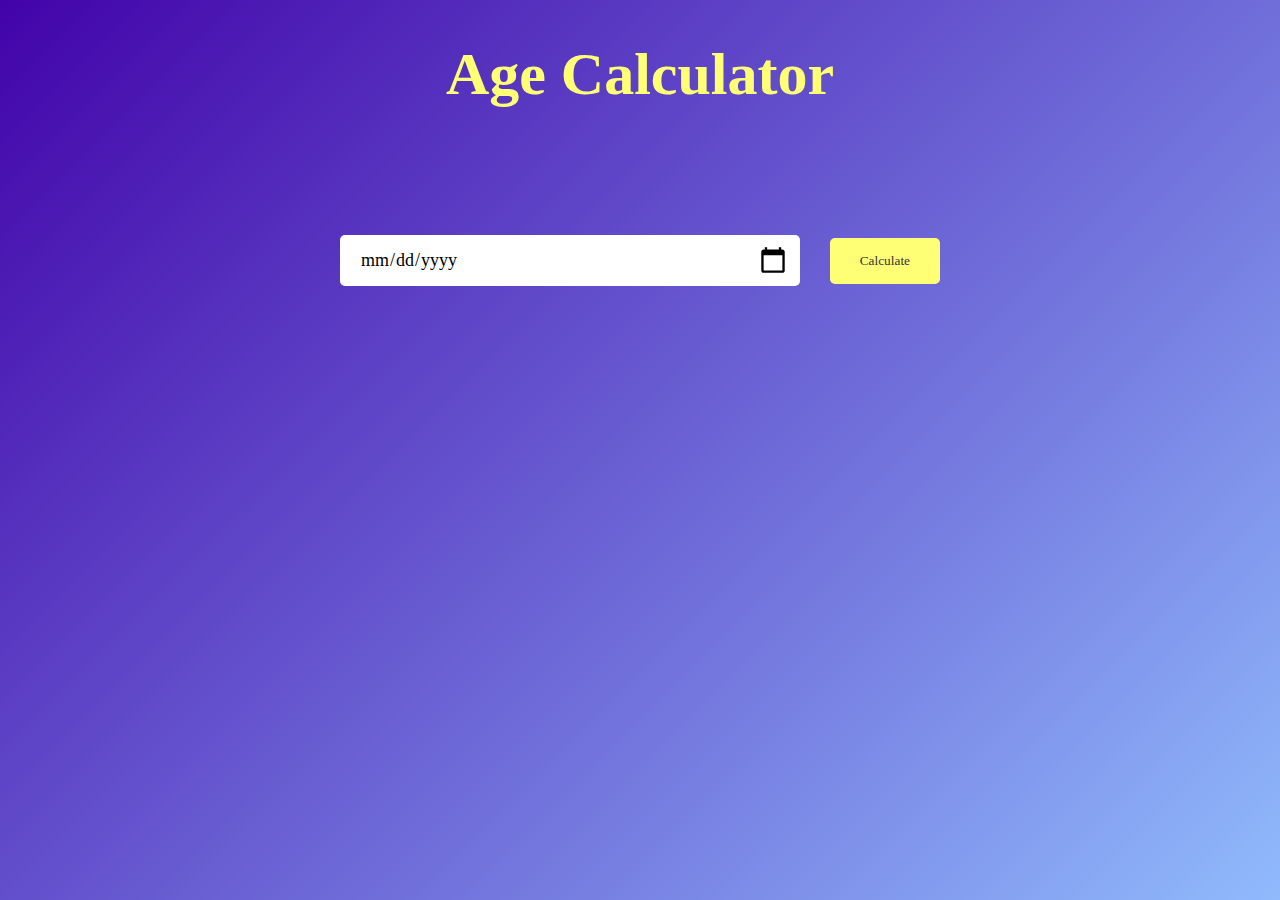
<file: Age_Calculator/index.html>
<!DOCTYPE html>
<html>
<head>
    <meta name="viewport" content="width=device-width,initial-scale=1.0">
    <title>Age Calculator</title>
    <link rel="stylesheet" href="style.css">
</head>
<body>
    <div class="container">
        <h1>Age Calculator</h1>
        <div class="calculator">
           <input type="date" id="date" placeholder="mettez votre date de naissance">
           <button onclick="calculateAge()">Calculate</button>
        </div>
        <p id="resultat"></p> 
    </div>
    <script>
        let userInput = document.getElementById("date");
        userInput.max = new Date().toISOString().split("T")[0];
        let resultat = document.getElementById("resultat");
        
        function calculateAge(){
            let birthDate = new Date(userInput.value);

            let d1 = birthDate.getDate();
            let m1 = birthDate.getMonth() + 1;
            let y1 = birthDate.getFullYear();
            
            let today = new Date();
            
            let d2 = today.getDate();
            let m2 = today.getMonth() +1;
            let y2 = today.getFullYear();
            
            let d3, m3, y3;
            
            y3 =y2 - y1;
            
            if(m2>=m1){
                m3 = m2 - m1;
            }else{
                y3 --;
                m3 = 12 + m2 - m1;
            }
            if(d2>= d1){
                d3 = d2 - d1;
            }else{
                m3 --;
                d3= getDaysInMonth(y1, m1) +d2-d1;
            }
            if(m3 < 0){
                m3 = 11;
                y3 --;
            }
           resultat.innerHTML = `Vous avez ${y3} ans, ${m3} mois, et ${d3} jours.`;

        }
        function getDaysInMonth(year,month){
            return new Date(year,month,0).getDate();
        }
    </script>
</body>
</html>
</file>
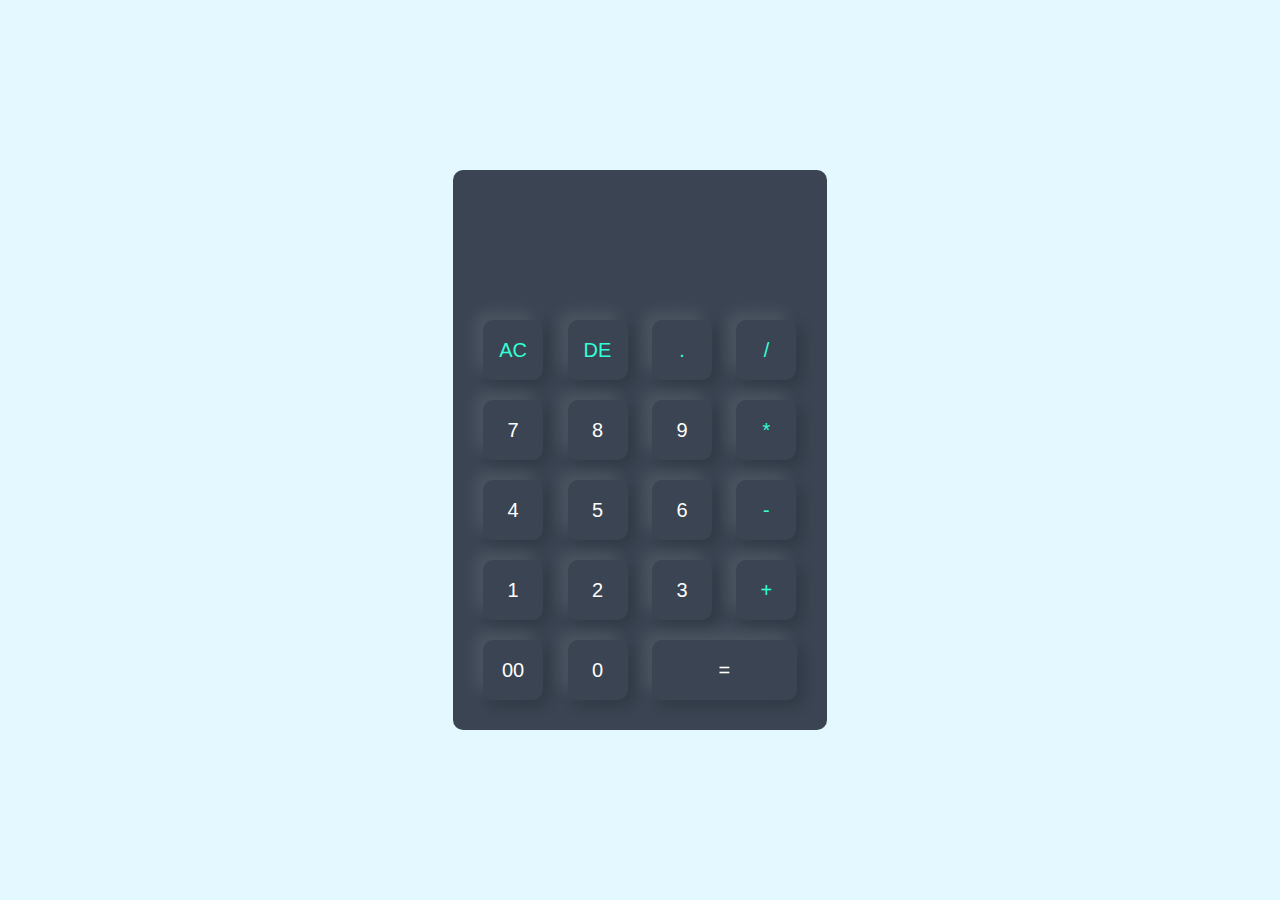
<file: Calculatrice/index.html>
<! DOCTYPE html>
<html>
    <head>
        <meta name="viewport" content="width=device-width, initial-scale=1.0">
        <title>Calculator using javascript - Easy Tutorials</title>
        <link rel="stylesheet" href="style.css">
    </head>
    <body>

        <div class="container">
            <div class="calculator">
                <form>
                <div class="display">
                    <input type="text" name="display">
                </div>
                <div>
                    <input type="button" value="AC" onclick="display.value = ''" class="operator">
                    <input type="button" value="DE" onclick="display.value = display.value.toString().slice(0,-1)" class="operator">
                    <input type="button" value="." onclick="display.value += '.'" class="operator">
                    <input type="button" value="/" onclick="display.value += '/'" class="operator">
                </div>
                <div>
                    <input type="button" value="7" onclick="display.value += '7'">
                    <input type="button" value="8" onclick="display.value += '8'">
                    <input type="button" value="9" onclick="display.value += '9'">
                    <input type="button" value="*" onclick="display.value += '*'" class="operator">
                </div>
                <div>
                    <input type="button" value="4" onclick="display.value += '4'">
                    <input type="button" value="5" onclick="display.value += '5'">
                    <input type="button" value="6" onclick="display.value += '6'">
                    <input type="button" value="-" onclick="display.value += '-'" class="operator">
                </div>
                <div>
                    <input type="button" value="1" onclick="display.value += '1'">
                    <input type="button" value="2"onclick="display.value += '2'">
                    <input type="button" value="3" onclick="display.value += '3'">
                    <input type="button" value="+" onclick="display.value += '+'" class="operator">
                </div>
                <div>
                    <input type="button" value="00">
                    <input type="button" value="0">
                   <input type="button" value="=" onclick="display.value = eval(display.value)" class="equal">
                </div>
                </form>
            </div>
        </div>
    </body>
</html>
</file>
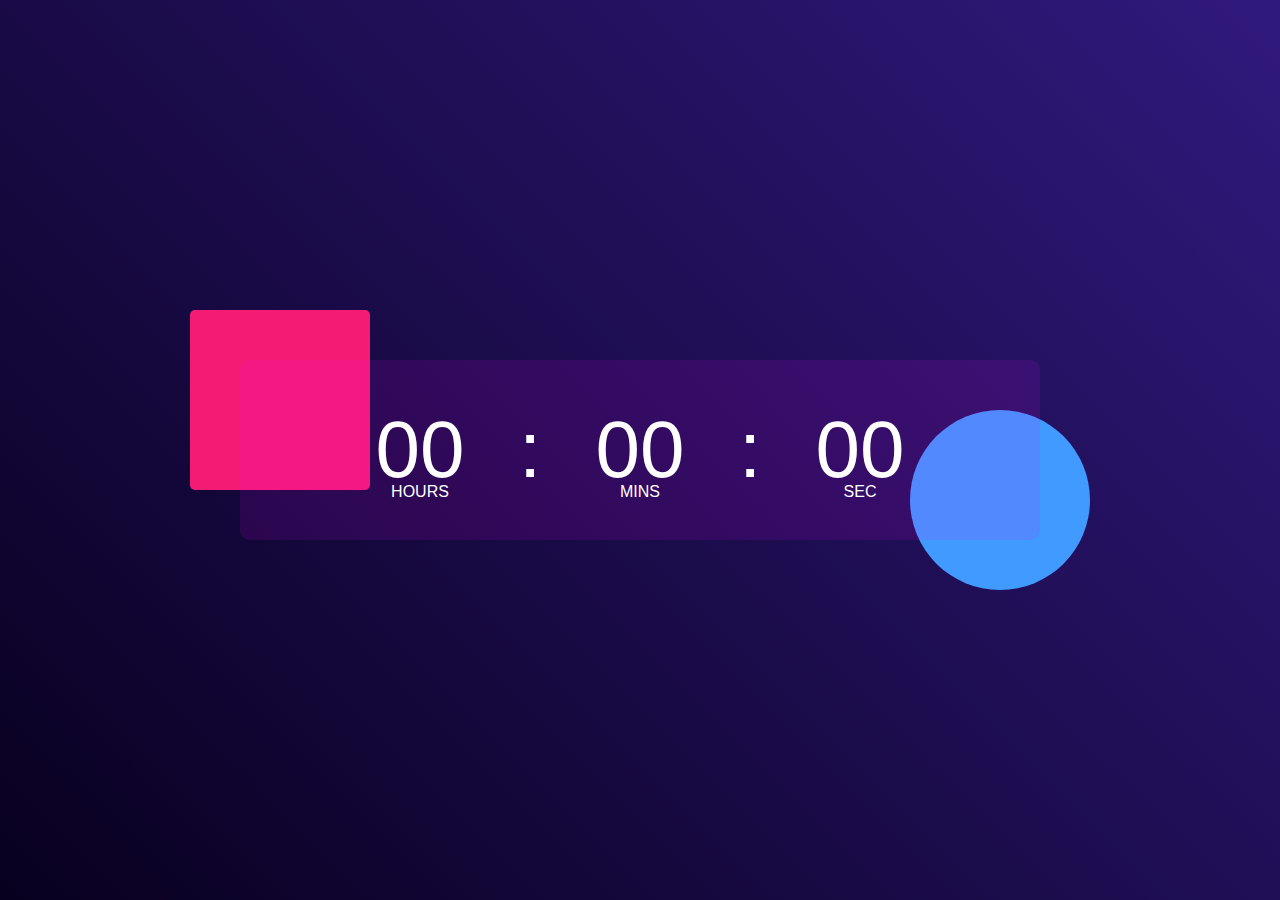
<file: Digital Clock/index.html>
<!DOCTYPE html>
<html>
    <head>
        <meta name="viewport" content="width=device-width, initial-scale=1.0">
        <title>Digital Clock Using JavaScript - Easy Tutorials</title>
        <link rel="stylesheet" href="style.css">
    </head>
    <body>
        <div class="hero">
            <div class="container">
                <div class="clock">
                    <span id="hrs">00</span>
                    <span> :</span>
                    <span id="min">00</span>
                    <span> :</span>
                    <span id="sec">00</span>
                </div>
            </div>
        </div>
        <script>

        let hrs = document.getElementById("hrs");
        let min = document.getElementById("min");
        let sec = document.getElementById("sec");

       setInterval(()=>{
            let currentTime = new Date();

            hrs.innerHTML = (currentTime.getHours()<10?"0":"") + currentTime.getHours();
            min.innerHTML = (currentTime.getMinutes()<10?"0":"") + currentTime.
            getMinutes();
            sec.innerHTML = (currentTime.getSeconds()<10?"0":"") + currentTime.
            getSeconds();
        },1000)
        </script>
</body>
</html>
</file>
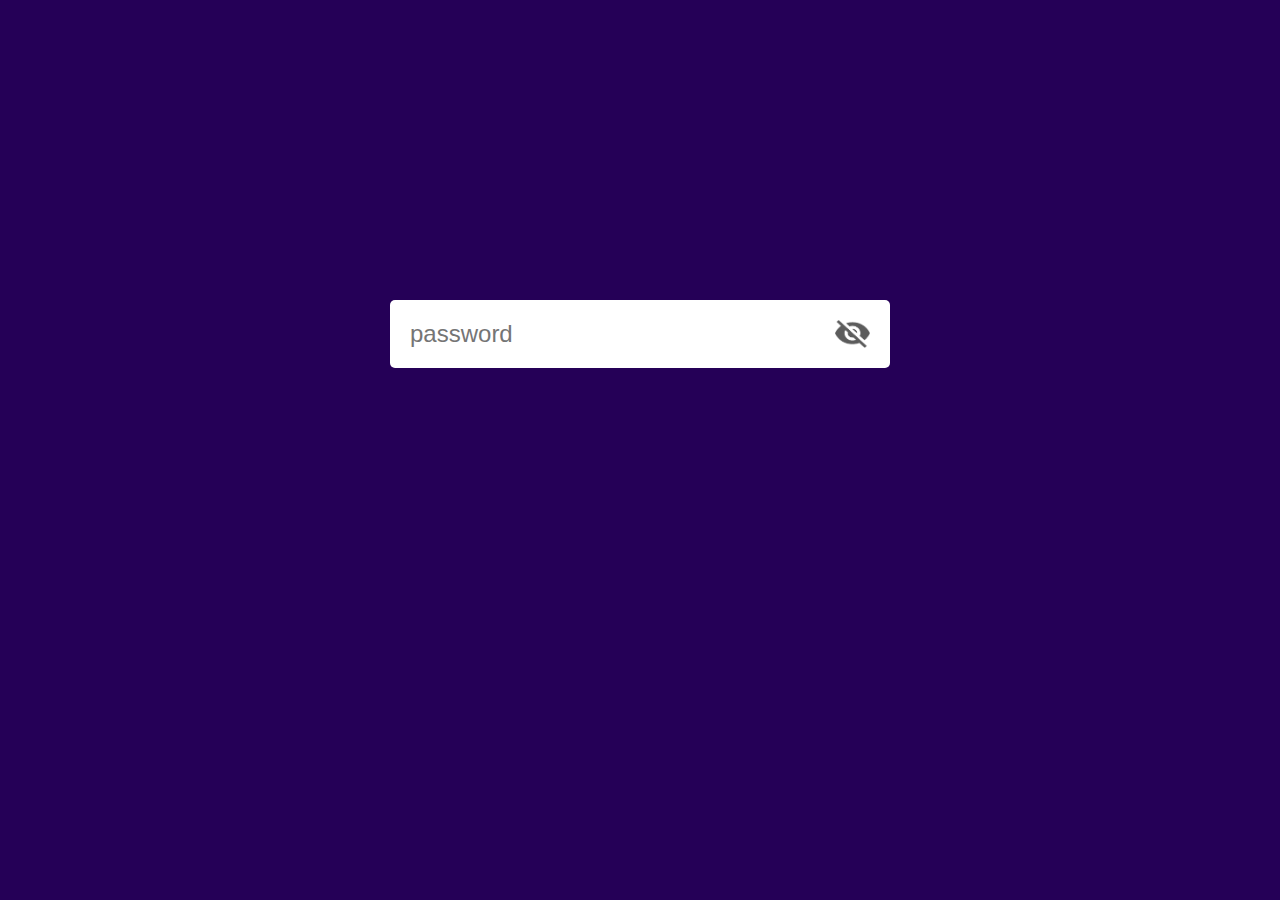
<file: Hide And Show Password/index.html>
<!DOCTYPE html>
<html>
    <head>
        <meta name="viewport" content="width=device-width, initial-scale=1.0">
        <title>Password Toggle - Easy Tutorials</title>
        <link rel="stylesheet" href="style.css">
    </head>
    <body>
        <div class="input-box">
            <input type="password" placeholder="password" id="password">
            <img src="eye-close.png" id="eyeicon">
        </div>
        <script>

            let eyeicon = document.getElementById("eyeicon");
            let password = document.getElementById("password");
            eyeicon.onclick = function(){
                if(password.type == "password"){
                    password.type = "text";
                    eyeicon.src="eye-open.png"
                }else{
                    password.type = "password";
                    eyeicon.src="eye-close.png"
                }
            }
</script>
    </body>
</html>
</file>
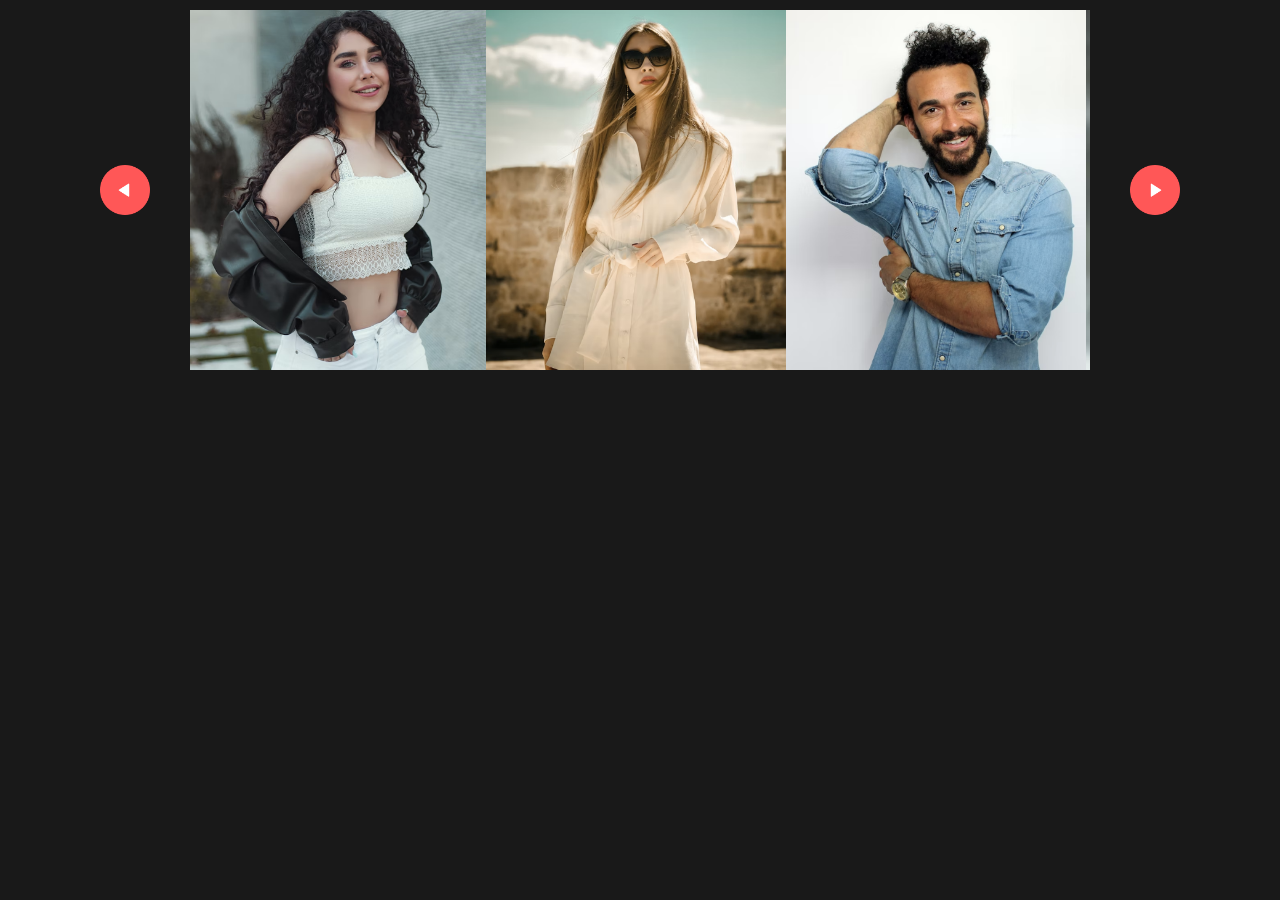
<file: Image Gallery/index.html>
<!DOCTYPE html>
<html>
    <head>
        <meta name="viewport" content="width=device-width, initial-scale=1.0">
        <title>Horizontal Scroll Image Gallery</title>
        <link rel="stylesheet" href="style.css">
    </head>
    <body>
        <div class="gallery-wrap">
            <img src="images/back.png" id="backBtn">
            <div class="gallery">
                <div>
                    <span><img src="images/image-1.png"></span>
                    <span><img src="images/image-2.png"></span>
                    <span><img src="images/image-3.png"></span>
                </div>
                <div>
                    <span><img src="images/image-4.png"></span>
                    <span><img src="images/image-5.png"></span>
                    <span><img src="images/image-6.png"></span>
                </div>
            </div>
            <img src="images/next.png" id="nextBtn">
        </div>
        <script>

            let scrollContainer = document.querySelector(".gallery");
            let backBtn = document.getElementById("backBtn");
            let nextBtn = document.getElementById("nextBtn");

            scrollContainer.addEventListener("wheel", (evt) => {
                evt.preventDefault();
                scrollContainer.scrollLeft += evt.deltaY;
            });
            nextBtn.addEventListener("click", ()=>{ 
                scrollContainer.style.scrollBehavior ="smooth";
                scrollContainer.scrollLeft += 900;
            });

            backBtn.addEventListener("click", ()=>{
                scrollContainer.style.scrollBehavior ="smooth";
                scrollContainer.scrollLeft -= 900;
            });
</script>


</body>
</html>
</file>
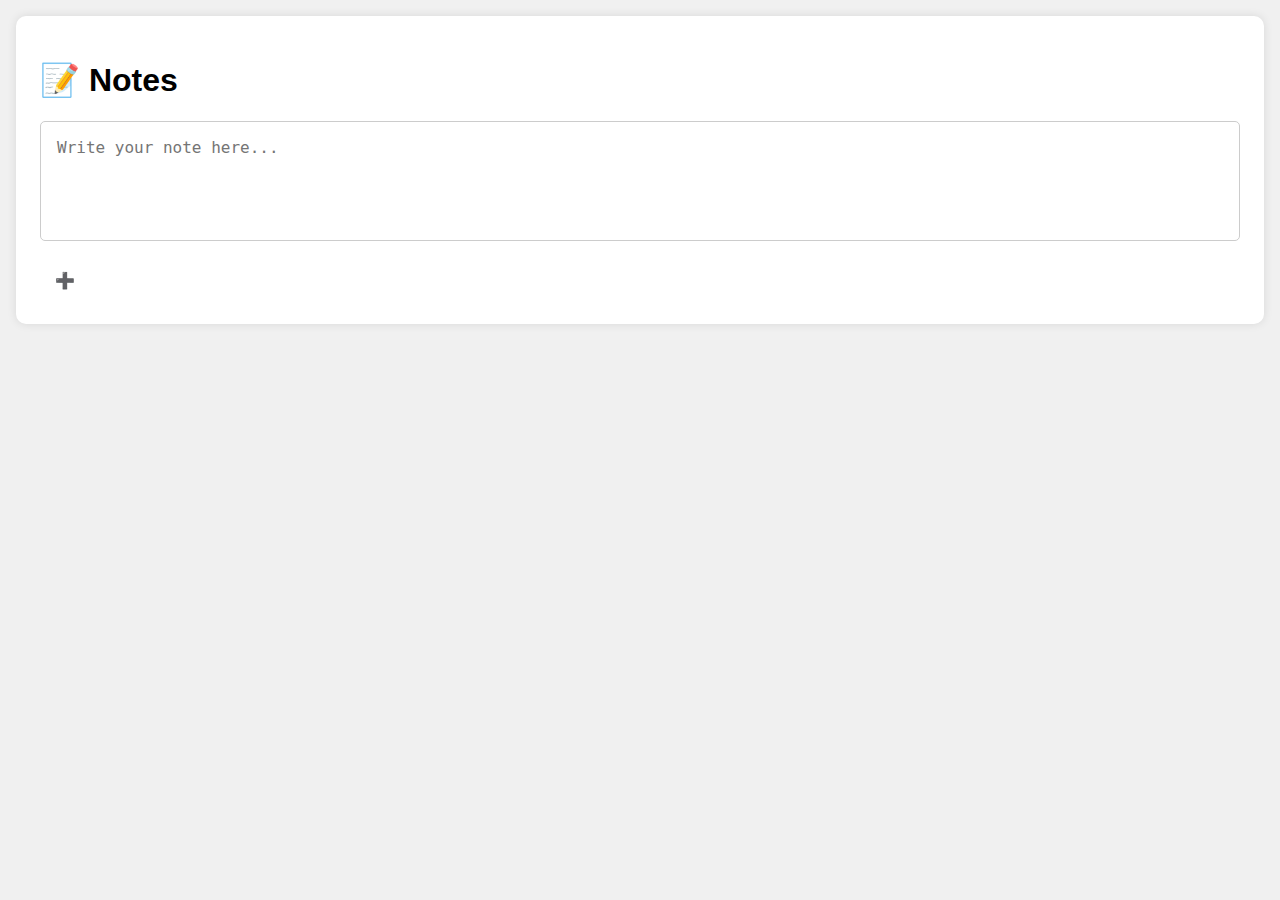
<file: Notes/index.html>
<!DOCTYPE html>
<html lang="en">
<head>
  <meta charset="UTF-8" />
  <meta name="viewport" content="width=device-width, initial-scale=1.0"/>
  
  <title>Notes App</title>
  <link rel="stylesheet" href="style.css" />
</head>
<body>
  <div class="app">
    <h1>📝 Notes</h1>
    <textarea id="note-input" placeholder="Write your note here..."></textarea>
    <button id="add-note">➕</button>
<div id="notes-container"></div>
  </div>

  <script src="script.js"></script>
</body>
</html>
</file>
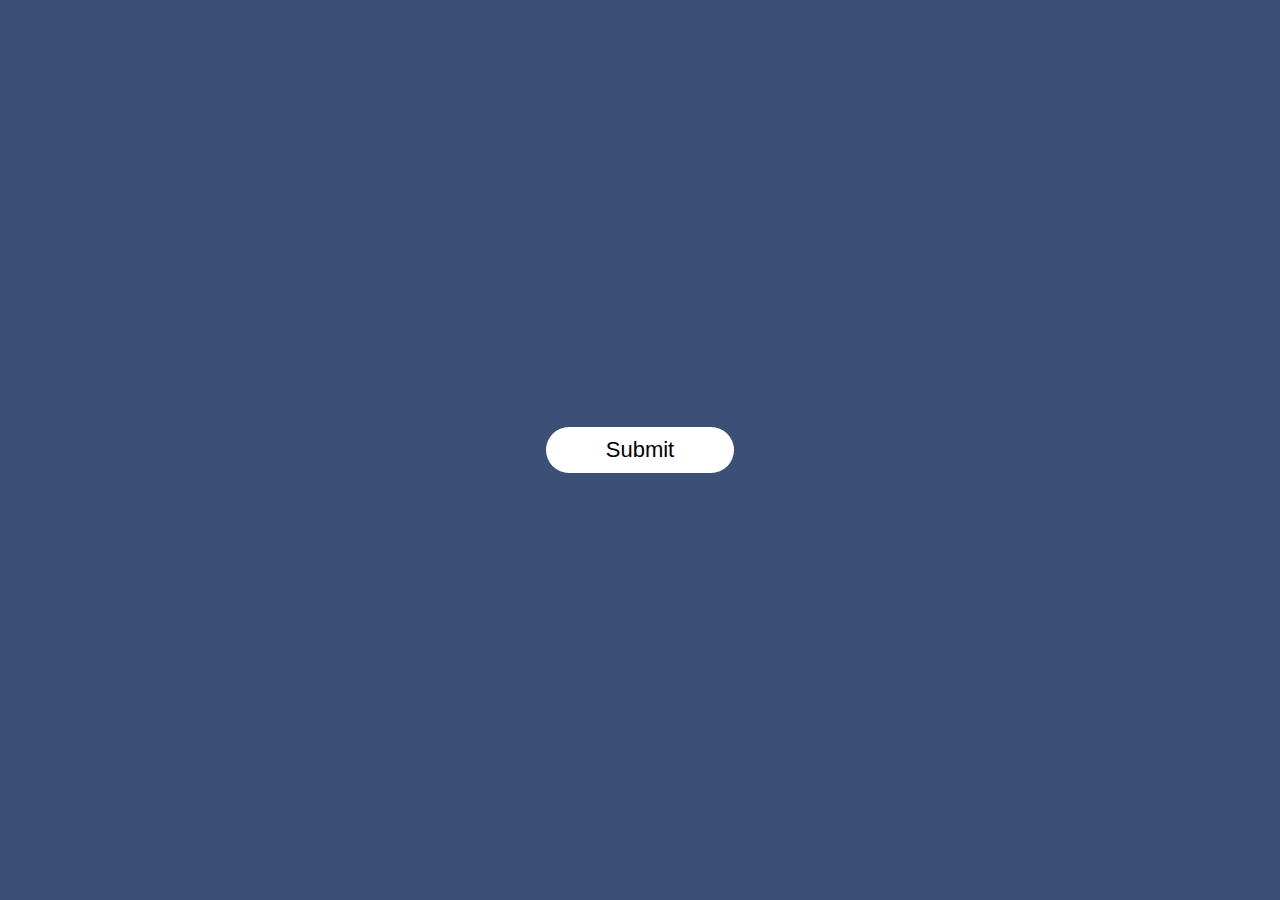
<file: Popup/index.html>
<!DOCTYPE html>
<html>
    <head>
        <meta name="viewport" content="width=device-width, initial-scale=1.0">
        <title>Popup Design - Easy Tutorials</title><link rel="stylesheet" href="style.css">
    </head>
    <body>
        <div class="container">
           <button type="submit" class="btn" onclick="openPopup()">Submit</button>
           <div class="popup" id="popup">
                <img src="tick.png">
                <h2>Thank You !</h2>
                <p>Your details has been successfully submitted. Thanks !</p>
                <button type="button" onclick="closePopup()">OK</button>
            </div>
        </div>
    <script>
    let popup = document.getElementById("popup");
    function openPopup(){
        popup.classList.add("open-popup");
    }
    function closePopup(){
        popup.classList.remove("open-popup");
    }
    </script>
    </body>
</html>
</file>
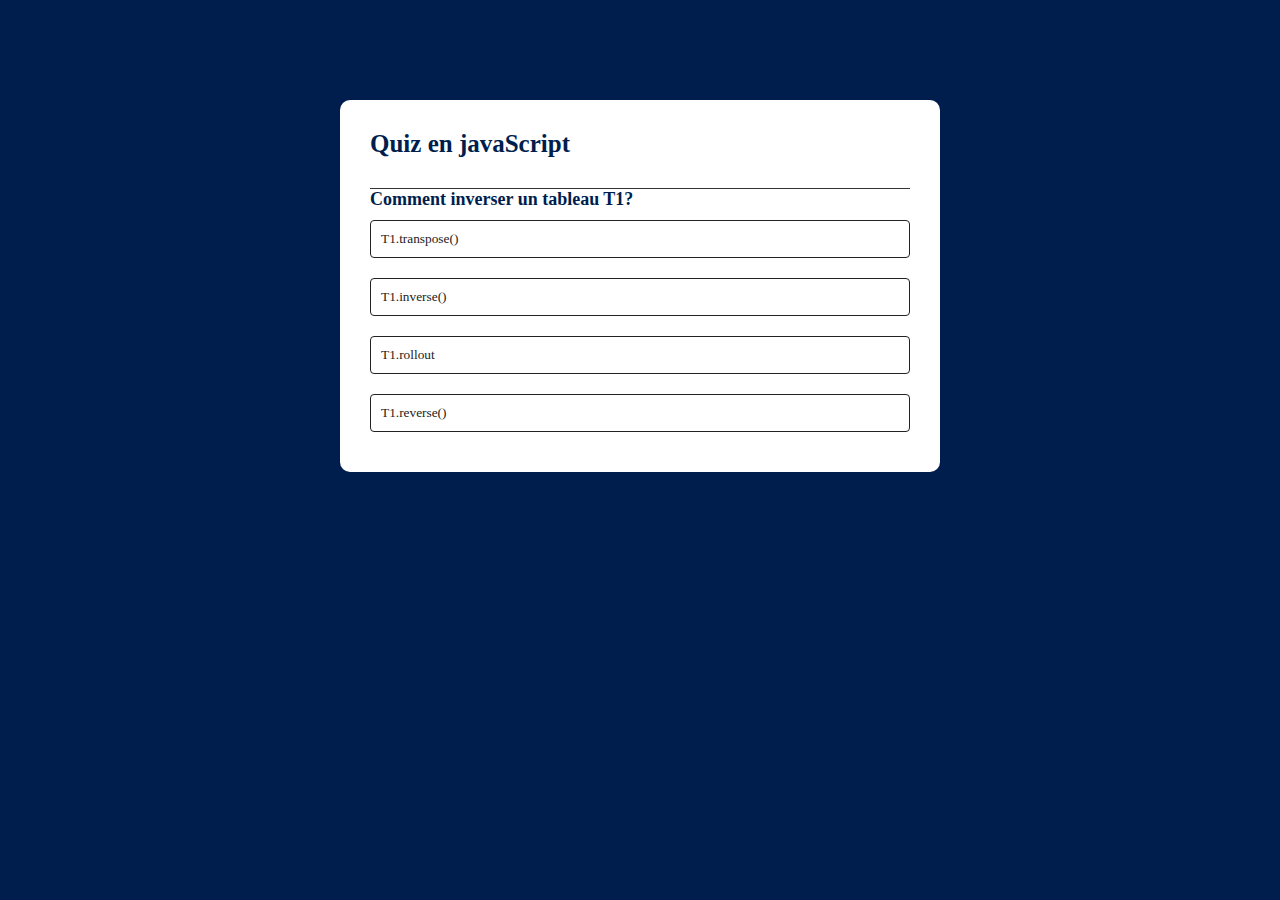
<file: Quiz/index.html>
<!DOCTYPE html>
<html>
    <head>
        <meta name="viewport" content="width=device-width,initial-scale=1.0" charset="UTF-8">
        <title>Quiz App</title>
        <link rel="stylesheet" href="style.css">
    </head>
    <body>
        <div class="quiz">
            <h1>Quiz en javaScript</h1>
            <h2 id="question"></h2>
            <div id="reponse">
                <button class="btn">rep1</button>
                <button class="btn">rep2</button>
                <button class="btn">rep3</button>
                <button class="btn">rep4</button>
            </div>
            <button id="next-btn">Suivant</button>
        </div>
        <script src="script.js"></script>
    </body>
</html>
</file>
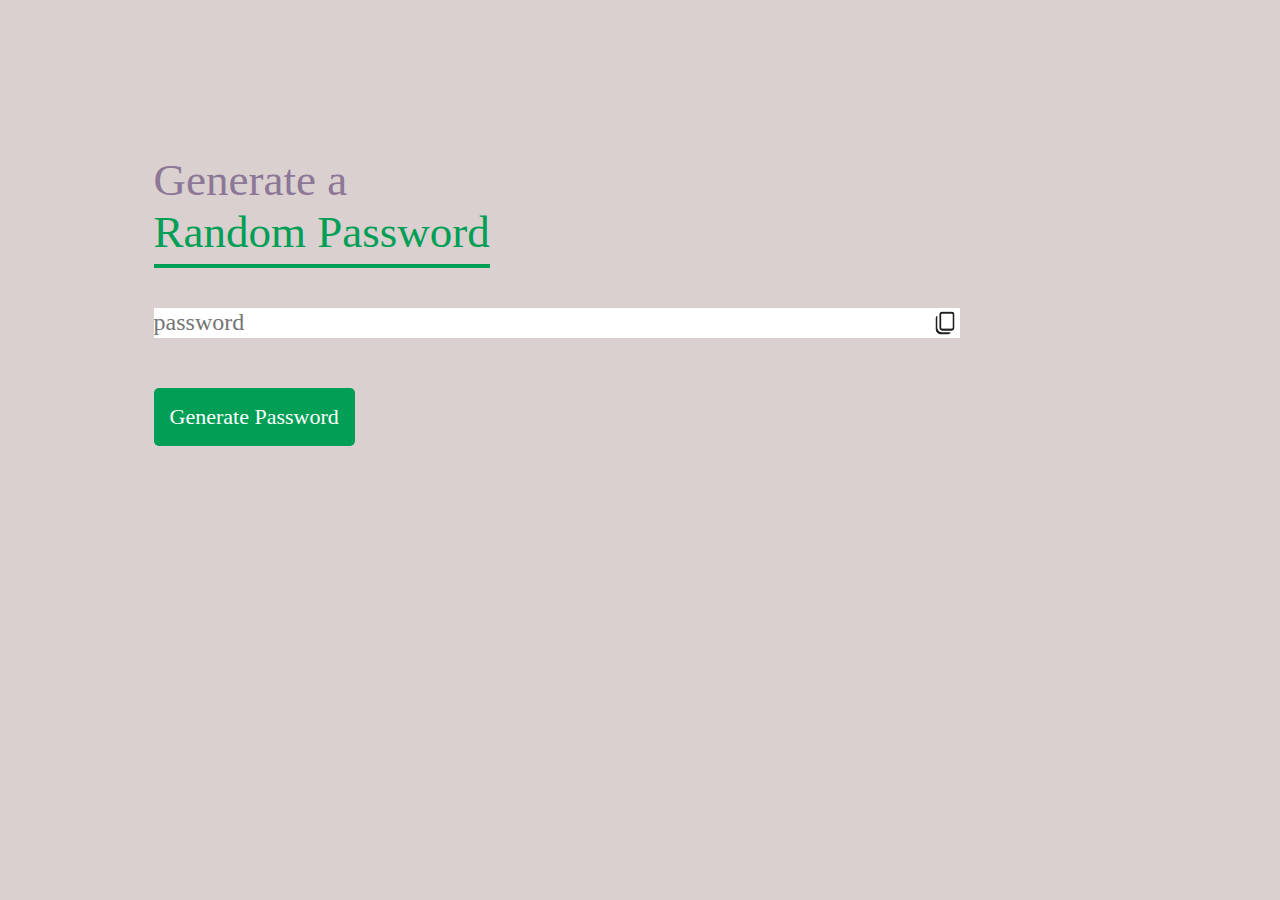
<file: Random_Password/index.html>
<!DOCTYPE html>
<html>
 <head>
    <meta name="viewport" content="width=device-width,initial-scale=1.0">
    <title>Random Password Generate </title>
    <link rel="stylesheet" href="style.css">
 </head>
 <body>
    <div class="contrainer">
        <h1>Generate a <br><span>Random Password</span></h1>
        <div class="display">
            <input type="text" id="password" placeholder="password">
            <img src="images/images.png"id="copyIcon">
        </div>
        <button>Generate Password</button>
    </div>
    <script>
  const passwordBox = document.getElementById("password");
  const button = document.querySelector("button");

  function generatePassword(length = 12) {
    const characters = "ABCDEFGHIJKLMNOPQRSTUVWXYZabcdefghijklmnopqrstuvwxyz0123456789!@#$%^&*()_+[]{}|;:,.<>?";
    let password = "";
    for (let i = 0; i < length; i++) {
      const randomIndex = Math.floor(Math.random() * characters.length);
      password += characters[randomIndex];
    }
    return password;
  }

  button.addEventListener("click", () => {
    const newPassword = generatePassword();
    passwordBox.value = newPassword;
  });
  copyIcon.addEventListener("click", () => {
    if (passwordBox.value !== "") {
      navigator.clipboard.writeText(passwordBox.value)
        .then(() => {
          alert("Mot de passe copié !");
        })
        .catch(err => {
          alert("Échec de la copie : " + err);
        });
    } else {
      alert("Aucun mot de passe à copier.");
    }
  });
</script>

 </body>
</html>
</file>
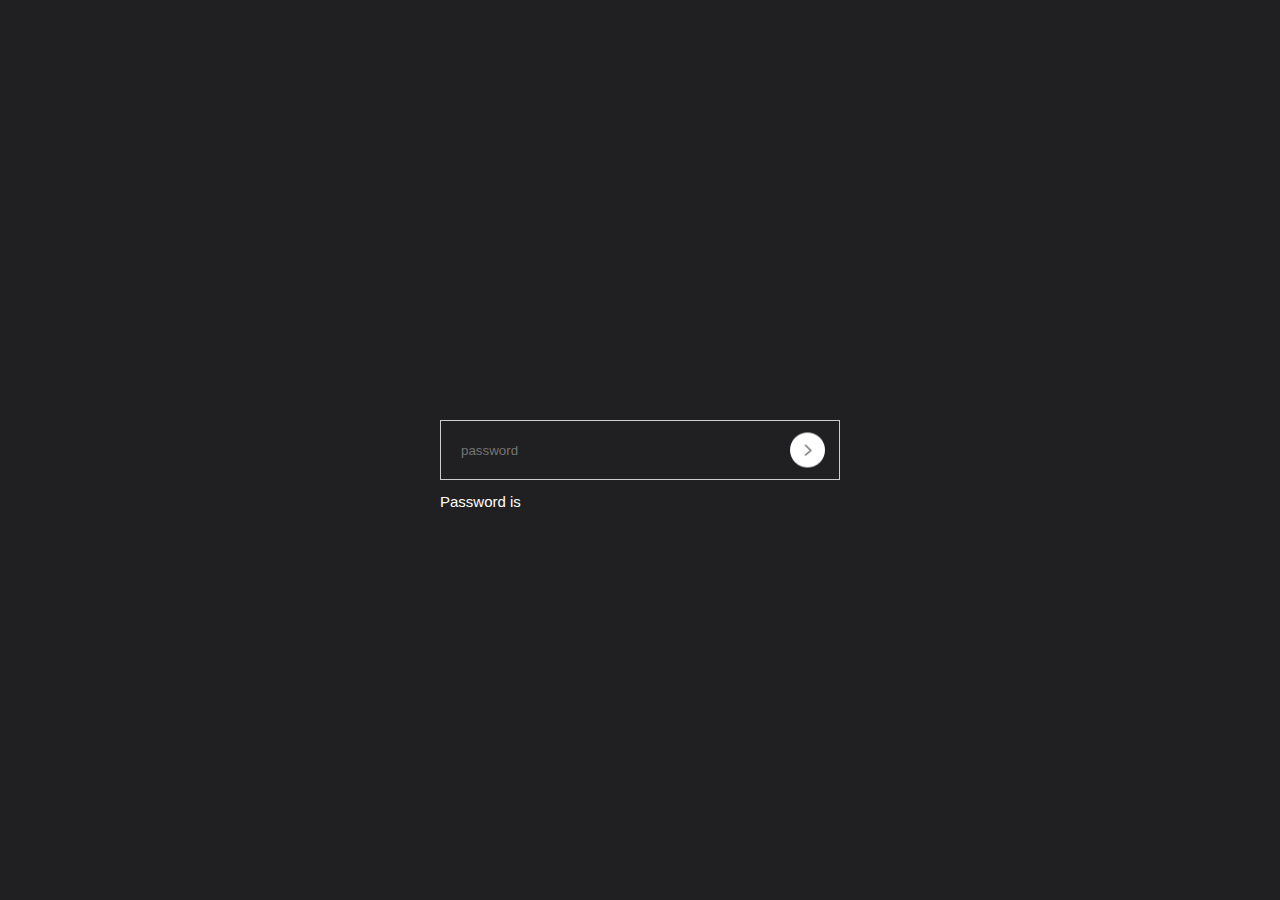
<file: Show Password Strength/index.html>
<! DOCTYPE html>
<html>
    <head>
        <meta name="viewport" content="width=device-width, initial-scale=1.0">
        <title>Password Strength Indicator - Easy Tutorials</title>
        <link rel="stylesheet" href="style.css">
    </head>
    <body>
       <div class="container">
            <div class="input-box">
                <input type="password" id="password" placeholder="password">
                <button type="submit"><img src="arrow.png"></button>
                <p id="message">Password is <span id="strenght"></span></p>
            </div>
        </div>
        <script>
            var pass = document.getElementById("password");
            var msg = document.getElementById("message");
            var str = document.getElementById("strenght");
     
            pass.addEventListener('input', () => {
                if(pass.value.length > 0){
                    msg.style.display = "block";
                }
                else{
                    msg.style.display = "none";
                }
                if(pass.value.length < 4){
                    str.innerHTML = "weak";
                    pass.style.borderColor = "#ff5925";
                    msg.style.color = "#ff5925";
                }
                else if(pass.value.length >= 4 && pass.value.length < 8){
                    str.innerHTML = "medium";
                    pass.style.borderColor = "yellow";
                    msg.style.color = "#ff5925";
                }
                else if(pass.value.length >= 4 && pass.value.length < 8){
                    str.innerHTML = "medium";
                    pass.style.borderColor = "yellow";
                    msg.style.color = "yellow";
                }
                else if(pass.value.length >= 8){
                    str.innerHTML = "strong";
                    pass.style.borderColor = "#26d730";
                    msg.style.color = "#26d730";

                }

                })
        </script>

    </body>
</html>
</file>
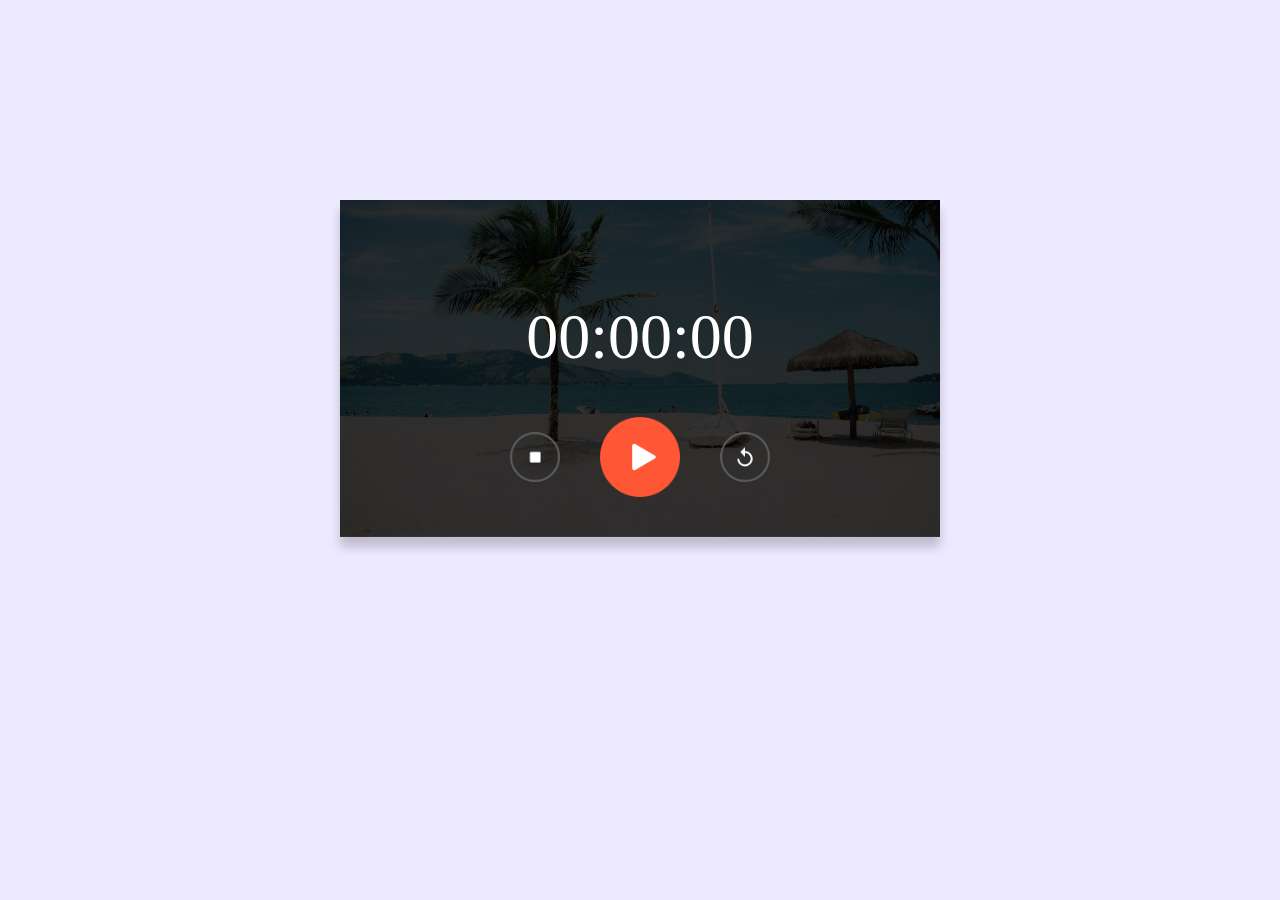
<file: Stopwatch/index.html>
<!DOCTYPE html>
<html>
    <head>
        <meta name="viewport" content="width=device-width, initial-scale=1.0">
        <title>Stopwatch Using JavaScript - Easy Tutorials</title>
        <link rel="stylesheet" href="style.css">
    </head>
    <body>
        <div class="stopwatch">
            <h1 id="displayTime">00:00:00</h1>
            <div class="buttons">
                <img src="images/stop.png" onclick="watchStop()">
                <img src="images/start.png" onclick="watchStart()">
                <img src="images/reset.png" onclick="watchReset()">
            </div>
        </div>
        <script>
            let [seconds, minutes, hours] = [0,0,0];
            let displayTime = document.getElementById("displayTime");
            let timer=null
            function stopwatch(){
                seconds++;
                if(seconds == 60){
                    seconds = 0;
                    minutes++;
                    if(minutes == 60){
                        minutes = 0;
                        hours++;
                    }
                }
                let h = hours < 10 ? "0" + hours : hours;
                let m = minutes < 10 ? "0" + minutes : minutes;
                let s = seconds < 10 ? "0" + seconds : seconds;
                displayTime.innerHTML=hours+":"+minutes+":"+seconds;
            }
            function watchStart(){
                if(timer === null)
                    {clearInterval(timer);
                    timer = setInterval(stopwatch,1000);
                }
            }
            function watchStop(){
                clearInterval(timer);
            }
            function watchReset(){
                clearInterval(timer);
                [seconds,minutes,hours]=[0,0,0]
                displayTime.innerHTML="00:00:00"
            }
        </script>
    </body>
</html>
</file>
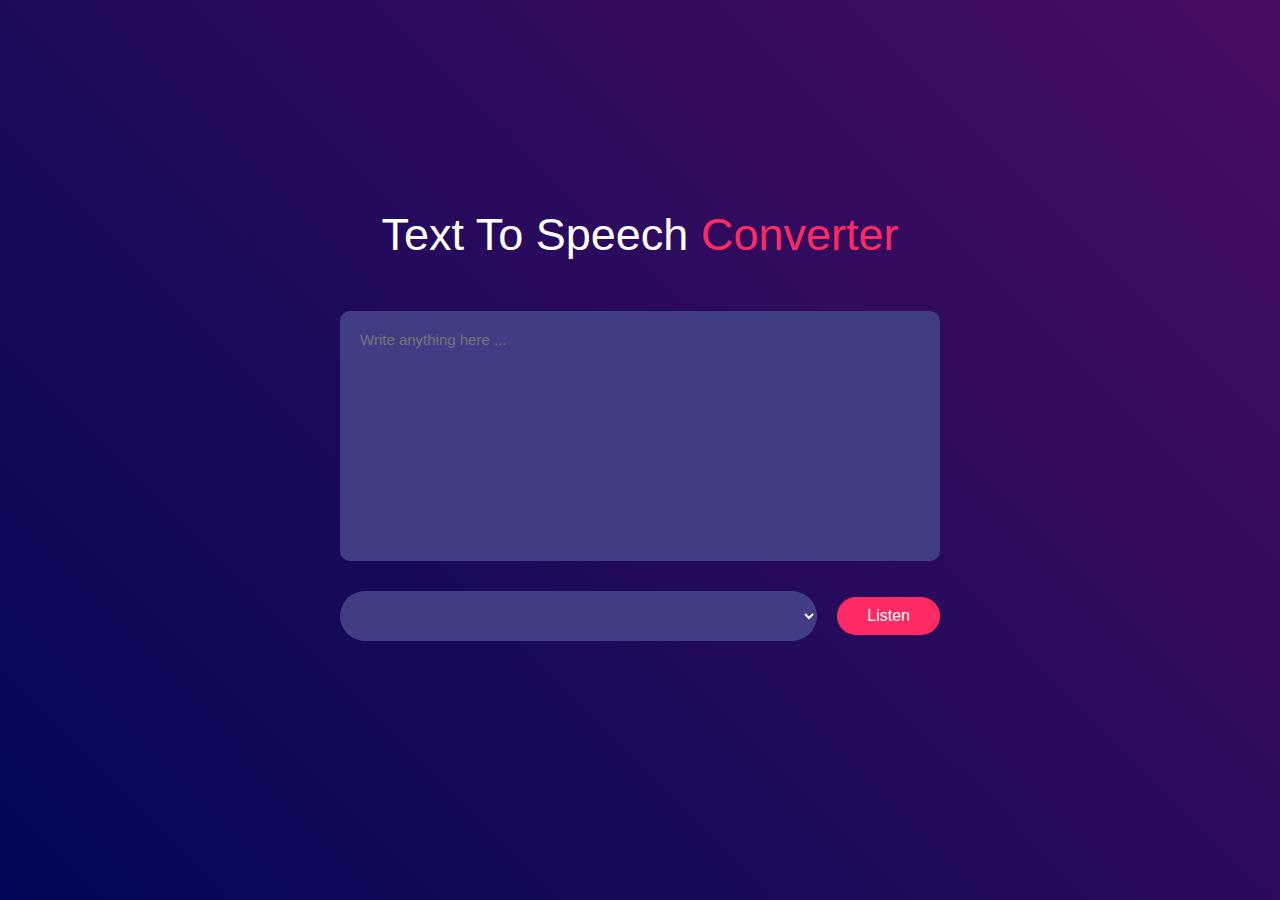
<file: Text To Voice/index.html>
<!DOCTYPE html>
<html>
    <head>
        <meta name="viewport" content="width=device-width, initial-scale=1.0">
        <title>Text To Speech Converter - GreatStack</title>
        <link rel="stylesheet" href="style.css">
    </head>
    <body>
        <div class="hero">
            <h1>Text To Speech <span>Converter</span></h1>
            <textarea placeholder="Write anything here ... "></textarea>
            <div class="row">
                <select></select>
                <button>Listen</button>
            </div>
        </div>
        <script src="script.js"></script>
    </body>
</html>
</file>
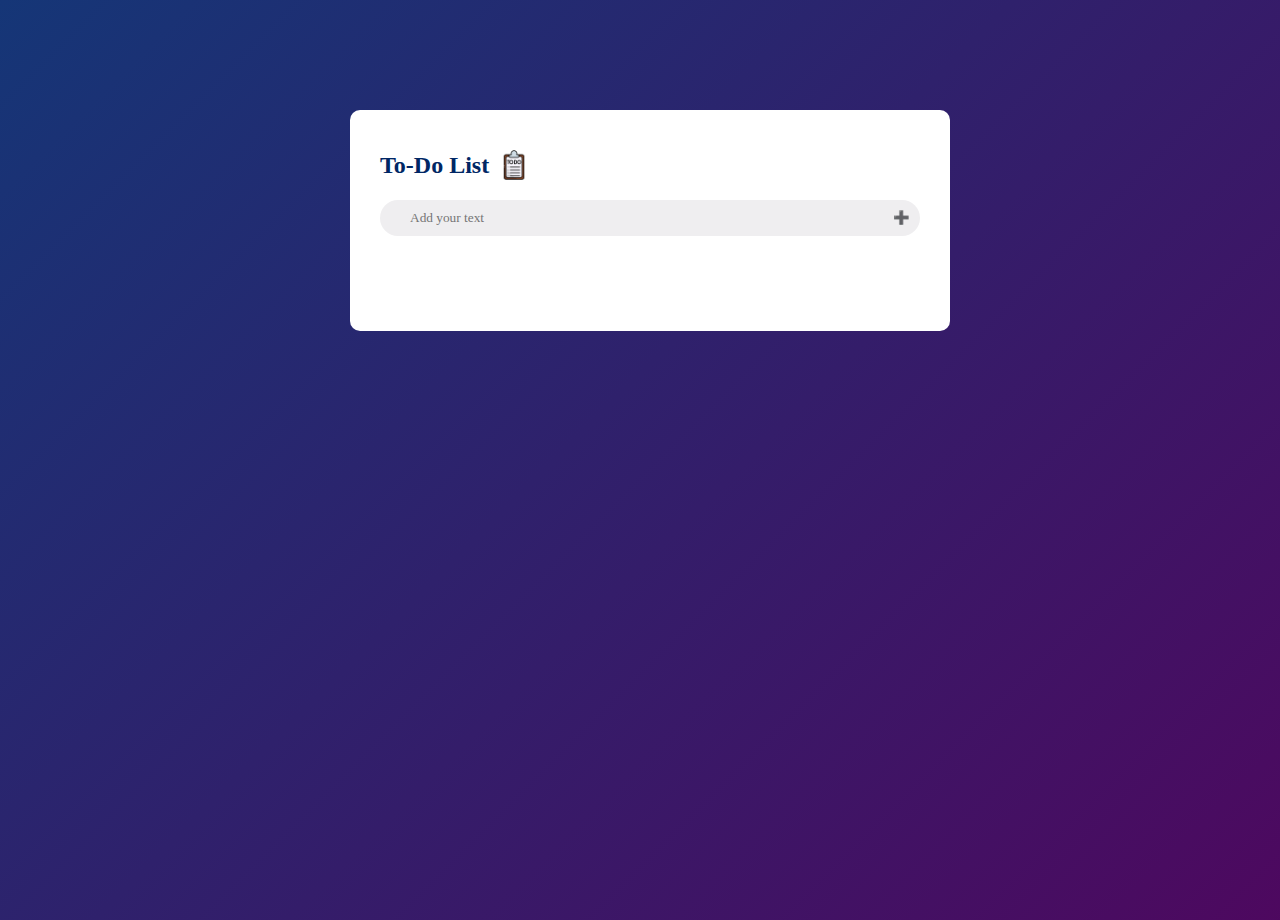
<file: To_Do_List/index.html>
<!DOCTYPE html>
<html>
<head>
<meta name="viewport" content="width=device-width, initial-scale=1">
<title>To-Do List App - Easy Tutorials</title>
<link rel="stylesheet" href="style.css">
</head>
<body>
<div class="container">
    <div class="todo-app">
        <h2>To-Do List <img src="images/icon.png" width="30"/></h2>
        <div class="row">
            <input type="text" id="input-box" placeholder="Add your text">
            <button onclick="addTask()"">➕</button>
        </div>
        <ul id="list-contrainer">
            <!-- <li class="checked">Task1</li>
            <li>Task1</li>
            <li>Task1</li> -->
        </ul>
    </div>
</div>
<script src="script.js"></script>
</body>
</html>
</file>
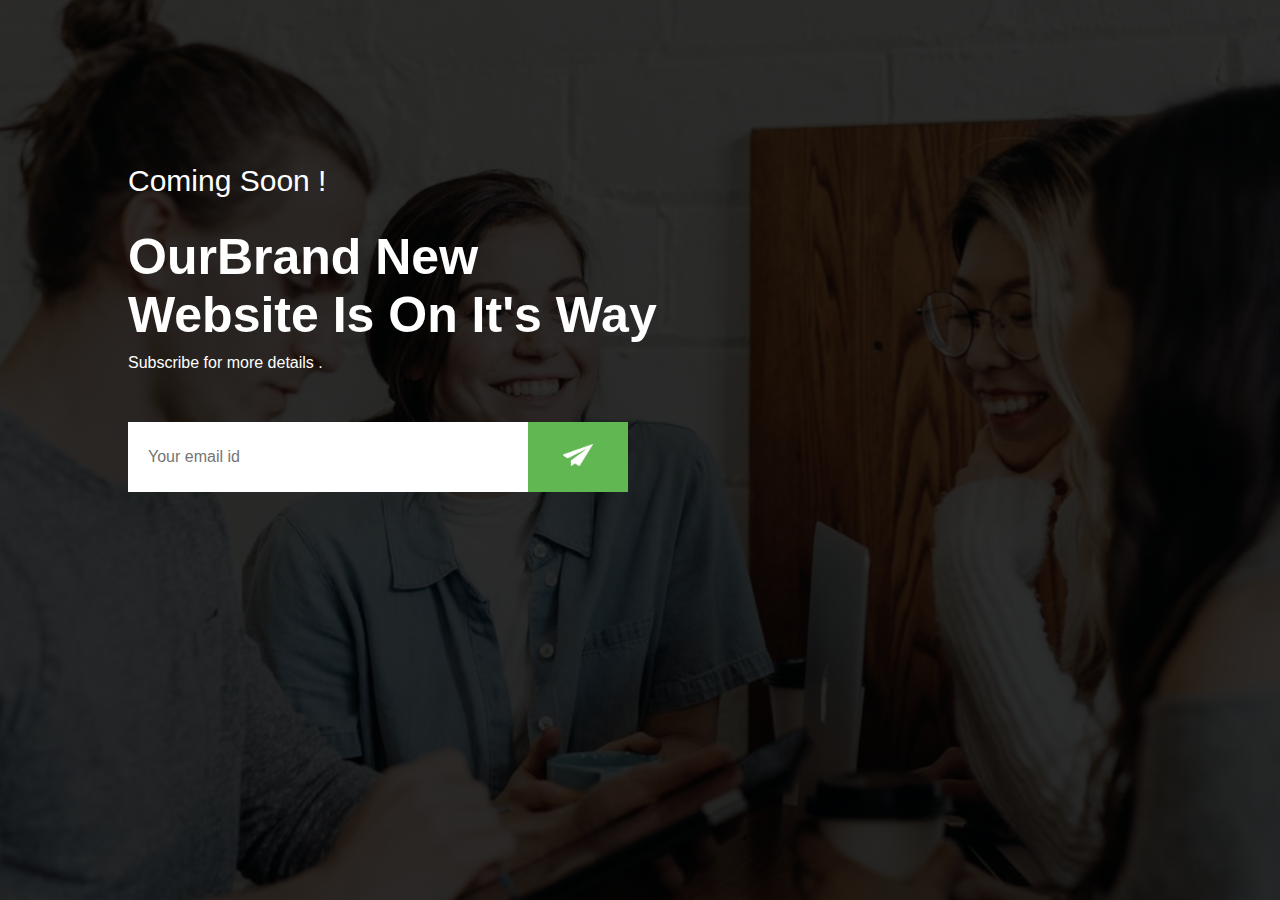
<file: Working Email Subscription Form/index.html>
<!DOCTYPE html>
<html>
    <head>
        <meta name="viewport" content="width=device-width, initial-scale=1.0">
        <title>Subscribe Form To Google Sheet - Easy Tutorials</title>
        <link rel="stylesheet" href="style.css">
    </head>
    <body>
        <div class="hero">
            <h3>Coming Soon !</h3>
            <h1>OurBrand New<br>Website Is On It's Way</h1>
            <p>Subscribe for more details .</p>
            <form name="submit-to-google-sheet">
                <input type="email" name="Email" placeholder="Your email id" required>
                <button type="submit"><img src="send-icon.png" width="30px"></button>
            </form>
            <span id="msg"></span>
        </div>
  

<script>
  const scriptURL = 'https://script.google.com/macros/s/AKfycbx0mhJrgqWoAlGQIh8ZXy4uu0Q3dbaoDxaF0hiX2w6IKBEMWi_Usc3jPkhQKS-IUCtk/exec'
  const form = document.forms['submit-to-google-sheet']
  const msg=document.getElementById("msg")
  form.addEventListener('submit', e => {
    e.preventDefault()
    fetch(scriptURL, { method: 'POST', body: new FormData(form) })
    .then(response => {
        msg.innerHTML = "Thank You For Subscribing!";
        setTimeout(function () {
        msg.innerHTML = "";
        }, 5000);
        form.reset(); 
    })
    .catch(error => console.error('Error!', error.message));

  })
</script>
</body>
</html>
</file>
<file: Age_Calculator/style.css>
*{
    margin: 0;
    padding: 0;
    font-family: 'Poppins','sans-serif';
    box-sizing: border-box;
}
.container{
    width: 100%;
    min-height: 100vh;
    background: linear-gradient(135deg, #4203a9, #90bafc);
    color: #fff;
    padding: 10px;
}
.container h1{
    font-size: 60px;
    color: #ffff76;
    text-align: center;
    margin-top: 30px;
}


.calculator {
    width: 100%;
    max-width: 600px;
    margin: 10% auto;
    display: flex;
    align-items: center;
    justify-content: center;
    gap: 10px; 
    flex-wrap: wrap; 
}

.calculator input{
    flex: 1;
    margin-right: 20px;
    padding: 14px 20px;
    border: 0;
    outline: 0;
    font-size: 18px;
    border-radius: 5px;
    position: relative;
}
.calculator input::-webkit-calendar-picker-indicator{
    top: 0;
    left: 0;
    right: 0;
    bottom: 0;
    width: auto;
    height: auto;
    position: absolute;
    background-position: calc(100% - 10px);
    background-size: 30px;
    cursor: pointer;

}
.calculator button{
    background: #ffff76;
    border: 0;
    outline: 0;
    padding: 15px 30px;
    border-radius: 5px;
    font-weight: 500;
    color: #333;
    cursor: pointer;

}
</file>
<file: Calculatrice/style.css>
*{
    margin: 0;
    padding: 0;
    font-family: 'Poppins', sans-serif;
    box-sizing: border-box;
}

.container{
    width: 100%;
    height: 100vh;
    background: #e3f9ff;
    display: flex;
    align-items: center;
    justify-content: center;
}
.calculator{
    background: #3a4452;
    padding: 20px;
    border-radius: 10px;
}
.calculator form input{
    border: 0;
    outline: 0;
    width: 60px;
    height: 60px;
    border-radius: 10px;
    box-shadow: -8px -8px 15px rgba(255, 255, 255, 0.1),5px 5px 15px rgba(0,0,0,0.2);
    background: transparent;
    font-size: 20px;
    color: #fff;
    cursor: pointer;
    margin: 10px;
}
form .display{
    display: flex;
    justify-content: flex-end;
    margin: 20px 0;
}
form .display input{
    text-align: right;
    flex: 1;
    font-size: 45px;
    box-shadow: none;
}
form input.equal{
    width: 145px;
}
form input.operator{
    color: #33ffd8;
}
</file>
<file: Digital Clock/style.css>
*{
    margin: 0;
    padding: 0;
    font-family: 'Poppins', sans-serif;
    box-sizing: border-box;
}
.hero{
    width: 100%;
    min-height: 100vh;
    background: linear-gradient(45deg, #08001f, #30197d);
    color: #fff;
    position: relative;
}
.container{
    width: 800px;
    height: 180px;
    position: absolute;
    top: 50%;
    left: 50%;
    transform: translate(-50%,-50%);
}
.clock{
    width: 100%;
    height: 100%;
    background: rgba(235, 0, 255, 0.11);
    border-radius: 10px;
    display: flex;
    align-items: center;
    justify-content: center;
    backdrop-filter: blur(40);
}
.container::before{
    content: '';
    width: 180px;
    height: 180px;
    background: #f41b75;
    border-radius: 5px;
    position: absolute;
    left: -50px;
    top: -50px;
    z-index: -1;
}
.container::after{
    content: '';
    width: 180px;
    height: 180px;
    background: #419aff;
    border-radius: 50%;
    position: absolute;
    right: -50px;
    bottom: -50px;
    z-index: -1;
}
.clock span{
    font-size: 80px;
    width: 110px;
    display: inline-block;
    text-align: center;
    position: relative;
}
#hrs::after {
    content: 'HOURS';
    font-size: 16px;
    position: absolute;
    bottom: -5px;
    left: 50%;
    transform: translateX(-50%);
}

#min::after {
    content: 'MINS';
    font-size: 16px;
    position: absolute;
    bottom: -5px;
    left: 50%;
    transform: translateX(-50%);
}

#sec::after {
    content: 'SEC';
    font-size: 16px;
    position: absolute;
    bottom: -5px;
    left: 50%;
    transform: translateX(-50%);
}
</file>
<file: Hide And Show Password/style.css>
*{
    margin: 0;
    padding: 0;
    font-family: 'Poppins', sans-serif;
    box-sizing: border-box;
}
body{
    background: #250057;
}
.input-box{
    background: #fff;
    width: 90%;
    max-width: 500px;
    border-radius: 5px;
    padding: 10px 20px;
    margin: 300px auto;
    display: flex;
    align-items: center;
}
.input-box input{
    width: 100%;
    padding: 10px 0;
    border: 0;
    outline: 0;
    font-size: 24px;
    color: #555;
}
.input-box img{
    width: 35px;
    cursor: pointer;
}
</file>
<file: Image Gallery/style.css>
*{
    margin: 0;
    padding: 0;
    font-family: 'Poppins', sans-serif;
    box-sizing: border-box;
}
body{
    background: #191919;
}
.gallery{
    width: 900px;
    display: flex;
    overflow: scroll;
}
.gallery div{
    width: 100%;
    display: grid;
    grid-template-columns: auto auto auto;
    grid-gap: 20px;
    padding: 10px;
    flex: none;
}
.gallery div img{
    width: 100%;
    filter: grayscale(100%);
    transition: transform 0.5s;
}
.gallery::-webkit-scrollbar{
    display: none;
}
.gallery-wrap{
    display: flex;
    align-items: center;
    justify-content: center;
    margin: 10px auto;
}
#backBtn, #nextBtn{
    width: 50px;
    cursor: pointer;
    margin: 40px;
}
.gallery div img{
    filter: grayscale(0);
    cursor: pointer;
    transform: scale(1.1);
}
</file>
<file: Notes/style.css>
body {
    font-family: Arial, sans-serif;
    background: #f0f0f0;
    margin: 0;
    padding: 1rem;
    display: flex;
    justify-content: center;
  }
  
  .app {
    width: 100%;
 
    background: white;
    padding: 1.5rem;
    border-radius: 10px;
    box-shadow: 0 0 10px rgba(0, 0, 0, 0.1);
    box-sizing: border-box;
  }
  
  
  textarea {
    width: 100%;
    height: 120px;
    margin-bottom: 1rem;
    padding: 1rem;
    border-radius: 5px;
    border: 1px solid #ccc;
    resize: none;
    font-size: 1rem;
    box-sizing: border-box;
  }
  
  button {
    padding: 10px 15px;
    background-color: #ffffff;
    color: white;
    border: none;
    border-color: #dc3545;
    border-radius: 5px;
    cursor: pointer;
    font-size: 1rem;
  }
  
  button:hover {
    background-color: #7d518a;
  }
  
  .note {
    background: #ffe;
    padding: 1rem;
    margin-top: 1rem;
    border: 5px solid #ffc107;
    position: relative;
    word-wrap: break-word;
  }
  
  .note button {
    position: absolute;
    top: 10px;
    right: 10px;
    background:#ffe;
    padding: 5px 8px;
    border: none;
    color: white;
    border-radius: 3px;
    cursor: pointer;
  }
  
  .note button:hover {
    background: #d6c2c4;
  }
  
  /* ✅ Responsive media query */
  @media (max-width: 600px) {
    .app {
      padding: 1rem;
    }
  
    textarea {
      height: 100px;
      font-size: 0.95rem;
    }
  
    button {
      width: 100%;
      margin-top: 0.5rem;
    }
  
    .note {
      font-size: 0.95rem;
      padding: 0.8rem;
    }
  }
</file>
<file: Popup/style.css>
*{
    margin: 0;
    padding: 0;
    box-sizing: border-box;
    font-family: 'Poppins', sans-serif;
}
.container{
    width: 100%;
    height: 100vh;
    background: #3c5077;
    display: flex;
    align-items: center;
    justify-content: center;
}
.btn{
    padding: 10px 60px;
    background: #fff;
    border: 0;
    outline: none;
    cursor: pointer;
    font-size: 22px;
    font-weight: 500;
    border-radius: 30px;
}
.popup{
    width: 400px;
    background: #fff;
    border-radius: 6px;
    position: absolute;
    top: 0;
    left: 50%;
    transform: translate(-50%,-50%) scale(0.1);
    text-align: center;
    padding: 0 30px 30px;
    color: #333;
    visibility: hidden;
    transition: transform 0.4s, top 0.4s;
}
.open-popup{
    visibility: visible;
    top: 50%;
    transform: translate(-50%,-50%) scale(1);
}

.popup img{
    width: 100px;
    margin-top: -50px;
    border-radius: 50%;
    box-shadow: 0 2px 5px rgba(0, 0, 0, 0.2);
    }
.popup h2{
    font-size: 38px;
    font-weight: 500;
    margin: 30px 0 10px;
}
.popup button{
    width: 100%;
    margin-top: 50px;
    padding: 10px 0;
    background: #6fd649;
    color: #fff;
    border: 0;
    outline: none;
    font-size: 18px;
    border-radius: 4px;
    cursor: pointer;
    box-shadow: 0 5px 5px rgba(0, 0, 0, 0.2);
}
</file>
<file: Quiz/style.css>
*{
    margin: 0;
    padding: 0;
    font-family: 'Poppins','sans-serif';
    box-sizing: border-box;
}
body{
    background: #001e4d;
}
.quiz{
    background: #fff;
    width: 90%;
    max-width: 600px;
    margin: 100px auto 0;
    border-radius: 10px;
    padding: 30px;
}
.quiz h1{
    font-size: 25px;
    color: #001e4d;
    font-weight: 600;
    border-bottom: 1px solid #333;
    padding-bottom: 30px;
}
.quiz h2{
    font-size: 18px;
    color: #001e4d;
    font-weight: 600;
}
.btn{
    background: #fff;
    color: #222;
    font-weight: 500;
    width: 100%;
    border: 1px solid #222;
    padding: 10px;
    margin: 10px 0;
    text-align: left;
    border-radius: 4px;
    cursor: pointer;
    transition: all 0.3s;
}
.btn:hover{
    background: #222;
    color:#fff;
}
#next-btn{
    background: #001e4d;
    color: #fff;
    font-weight: 500;
    width: 150px;
    border: 0;
    padding: 10px;
    margin: 20px auto 0;
    border-radius: 4px;
    cursor: pointer;
    display: none;
}
</file>
<file: Random_Password/style.css>
*{
    margin: 0;
    padding: 0;
    font-family: 'Poppins','sans-serif';
    box-sizing: border-box;
}
body{
    background: #dad0d0;
    color: #8c7796;
}
.contrainer{
    margin: 12%;
    width: 90%;
}
.display{
    width: 70%;
    margin-top: 50px;
    margin-bottom: 50px;
    background: #fff;
    display: flex;
    color: #333;
    align-items: center;
    justify-content: space-between;
    padding: 26px,20px,0px,0px;
}
.contrainer h1{
    font-weight: 500;
    font-size: 45px;
}
.contrainer h1 span{
    color: #019f55;
    border-bottom: 4px solid #019f55;
    padding-bottom: 7px;
}
.display img{
    width: 30px;
    cursor: pointer;
}
.display input{
    border: 0;
    outline: 0;
    font-size: 24px;
}
.contrainer button img{
    width: 28px;
    margin-right: 10px;
}
.contrainer button{
    border: 0;
    outline: 0;
    background: #019f55;
    color: #fff;
    font-size: 22px;
    font-weight: 300;
    display: flex;
    align-items: center;
    justify-content: center;
    padding: 16px 16px;
    border-radius: 5px;
    cursor: pointer;
}
</file>
<file: Show Password Strength/style.css>
*{
    margin: 0;
    padding: 0;
    font-family: 'poppins', sans-serif;
    box-sizing: border-box;
}
.container{
    height: 100vh;
    width: 100%;
    background: #201f21;
    display: flex;
    align-items: center;
    justify-content: center;
}
.input-box{
    width: 400px;
    max-width: 90%;
    position: relative;
}
.input-box input{
    width: 100%;
    height: 60px;
    padding: 0 20px;
    border: 1px solid #ccc;
    outline: none;
    color: #fff;
    background: transparent;
}
button{
    background: transparent;
    border: 0;
    outline: none;
    border-radius: 50%;
    cursor: pointer;
    position: absolute;
    top: 50%;
    transform: translateY(-50%);
    right: 15px;
}
button img{
    width: 35px
}
#message{
    position: absolute;
    bottom: -30px;
    color: #fff;
    font-size: 15px;
}
</file>
<file: Stopwatch/style.css>
@import url('https://fonts.googleapis.com/css2?family=Courier+Prime&display=swap');
body{
    background: #edeaff;
}
.stopwatch{
    width: 90%;
    max-width: 600px;
   background-image: linear-gradient(rgba(0,0,0,0.8), rgba(0,0,0,0.8)), url(images/background.png);
    background-size: cover;
    background-position: center;
    text-align: center;
    padding: 40px 0;
    color: #fff;
    margin: 200px auto 0;
    box-shadow: 0 10px 10px rgba(0,0,0,0.2);
}
.stopwatch h1{
    margin-top: 60px;
    font-size: 64px;
    font-weight: 300;
}
.buttons{
    display: flex;
    align-items: center;
    justify-content: center;
}
.buttons img{
    width: 50px;
    margin: 0 20px;
    cursor: pointer;
}
.buttons img:nth-child(2){
    width: 80px;
}
</file>
<file: Text To Voice/style.css>
*{
    margin: 0;
    padding: 0;
    font-family: 'Poppins', sans-serif;
    box-sizing: border-box;
}
.hero{
    width: 100%;
    min-height: 100vh;
    background: linear-gradient(45deg, #010758, #490d61);
    display: flex;
    align-items: center;
    justify-content: center;
    flex-direction: column;
    color: #fff;
}
.hero h1{
    font-size: 45px;
    font-weight: 500;
    margin-top: -50px;
    margin-bottom: 50px;
}
.hero h1 span{
    color: #ff2963;
}
textarea{
    width: 600px;
    height: 250px;
    background: #403d84;
    color: #fff;
    font-size: 15px;
    border: 0;
    outline: 0;
    padding: 20px;
    border-radius: 10px;
    resize: none;
    margin-bottom: 30px;
}
.row{
    width: 600px;
    display: flex;
    align-items: center;
    gap: 20px;
}
button{
    background: #ff2963;
    color: #fff;
    font-size: 16px;
    padding: 10px 30px;
    border-radius: 35px;
    border: 0;
    outline: 0;
    cursor: pointer;
    display: flex;
    align-items: center;
}
button img{
    width: 16px;
    margin-right: 10px;
}
select{
    flex: 1;
    color: #fff;
    background: #403d84;
    height: 50px;
    padding: 0 20px;
    outline: 0;
    border: 0;
    border-radius: 35px;
    
    background-repeat: no-repeat;
    background-size: 15px;
    background-position-x: calc(100% - 20px);
    background-position-y: calc(100% - 20px);
}
</file>
<file: To_Do_List/style.css>
*{
    margin: 0;
    padding: 0;
    font-family: 'Poppins','sans-serif';
}
.container{
    width: 100%;
    min-height: 100vh;
    background: linear-gradient(135deg,#153677,#4e085f);
    padding: 10px;
}
.todo-app{
    width: 100%;
    max-width: 540px;
    background: #fff;
    margin: 100px auto 20px;
    padding: 40px 30px 70px;
    border-radius: 10px;
}
.todo-app h2{
    color: #002765;
    display: flex;
    align-items: center;
    margin-bottom: 20px;
}
.todo-app h2 img{
    margin-left: 10px;
}
.row{
    display: flex;
    align-items: center;
    justify-content: space-between;
    background: #efeef0;
    border-radius: 30px;
    padding-left: 20px;
    margin-bottom: 25px;
}
input{
    flex: 1;
    border: none;
    outline: none;
    background: transparent;
    padding: 10px;
}
button{
    border: none;
    outline: none;
    background: transparent;
    padding-right: 10px;
}
ul li{
    list-style: none;
    font-size: 17px;
    padding: 17px 8px 12px 50px;
    user-select: none;
    cursor: pointer;
    position: relative;
}
ul li::before{
    content: '';
    position: absolute;
    height: 28px;
    width: 28px;
    border-radius: 50%;
    background-image: url(images/unchecked1.png);
    background-size: cover;
    background-position: center;
    top: 12px;
    left: 8px;
}
ul li.checked{
    color: #555;
    text-decoration: line-through;
}
ul li.checked::before{
    background-image: url(images/checked1.png);
}
ul li span{
    position: absolute;
    right: 0;
    top: 5px;
    width: 40px;
    height: 40px;
    font-size: 22px;
    color: #555;
    line-height: 40px;
    text-align: center;
    border-radius: 50%;
}
ul li span:hover{
    background: #edeef0;

}
</file>
<file: Working Email Subscription Form/style.css>
*{
    margin: 0;
    padding: 0;
    font-family: 'Poppins', sans-serif;
    box-sizing: border-box;
}
.hero{
    width: 100%;
    height: 100vh;
    background-image: linear-gradient(rgba(0,0,0,0.8),rgba(0,0,0,0.8)), url(background.png);
    background-size: cover;
    background-position: center;
    padding: 10px 10%;
    color: #fff;

}
.hero h3{
    margin-top: 15%;
    font-weight: 400;
    font-size: 30px;
}
.hero h1{
    margin-top: 30px;
    font-size: 50px;
}
.hero p{
    margin: 10px 0 50px;

}

form{
    background: #fff;
    display: flex;
    width: fit-content;
}
form input{
    border: 0;
    outline: none;
    padding: 10px 20px;
    height: 70px;
    width: 400px;
    font-size: 16px;
}
form button{
    background: #61b752;
    border: none;
    outline: none;
    height: 70px;
    width: 100px;
    cursor: pointer;
}
span{
    color: #61b752;
    margin-top: 10px;
    display: block;
}
</file>
